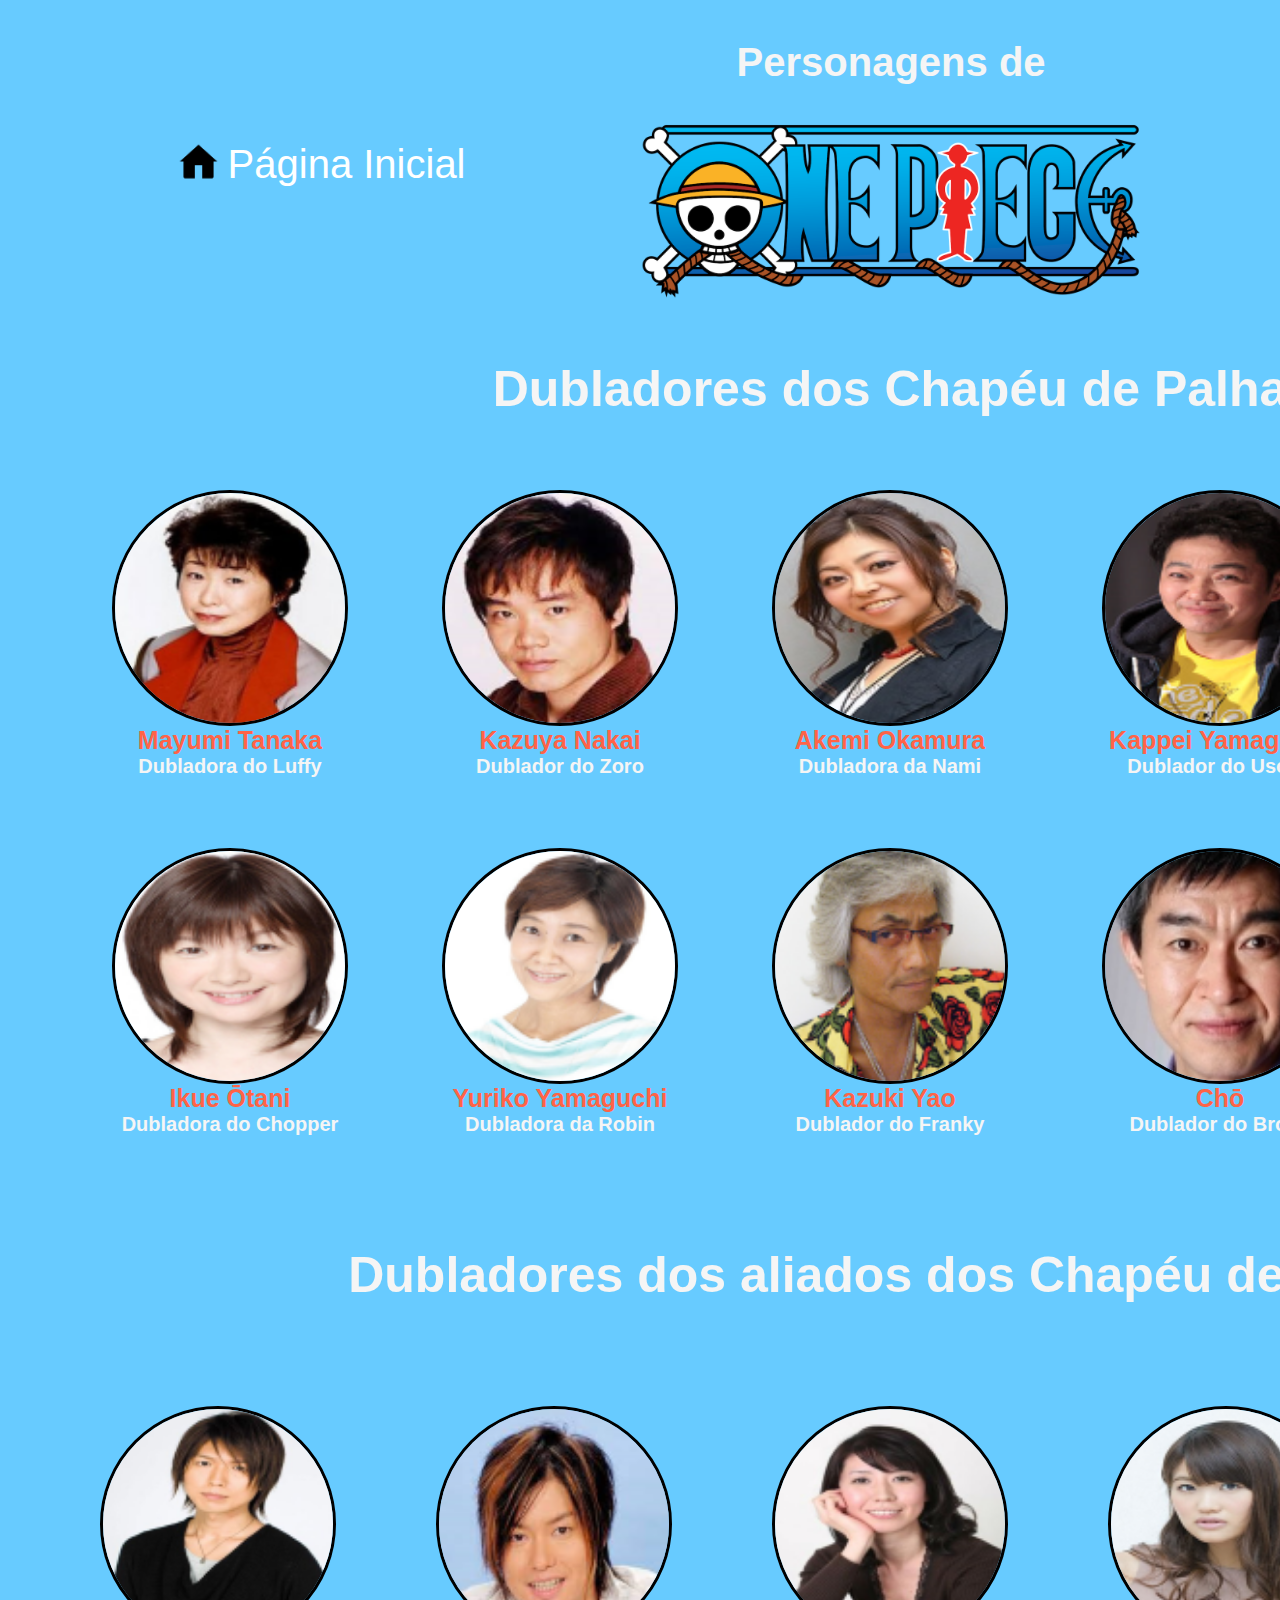
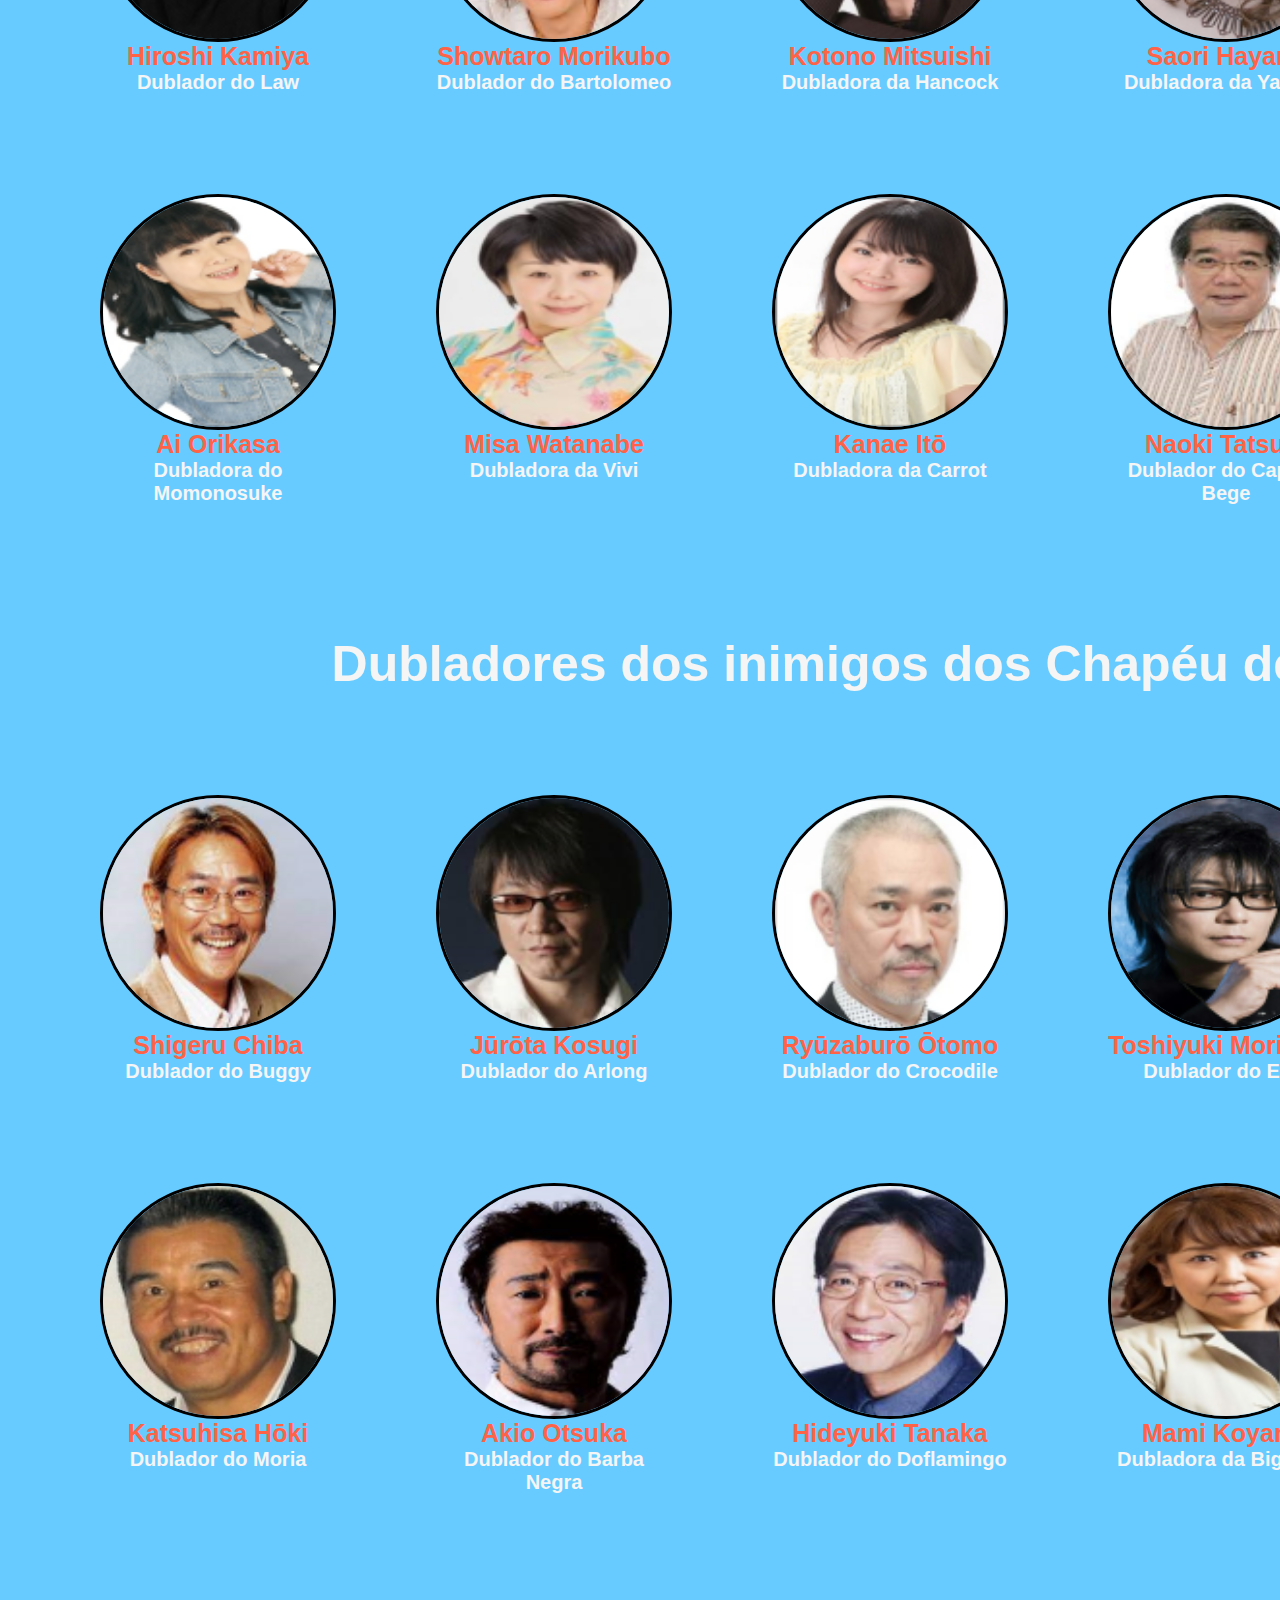
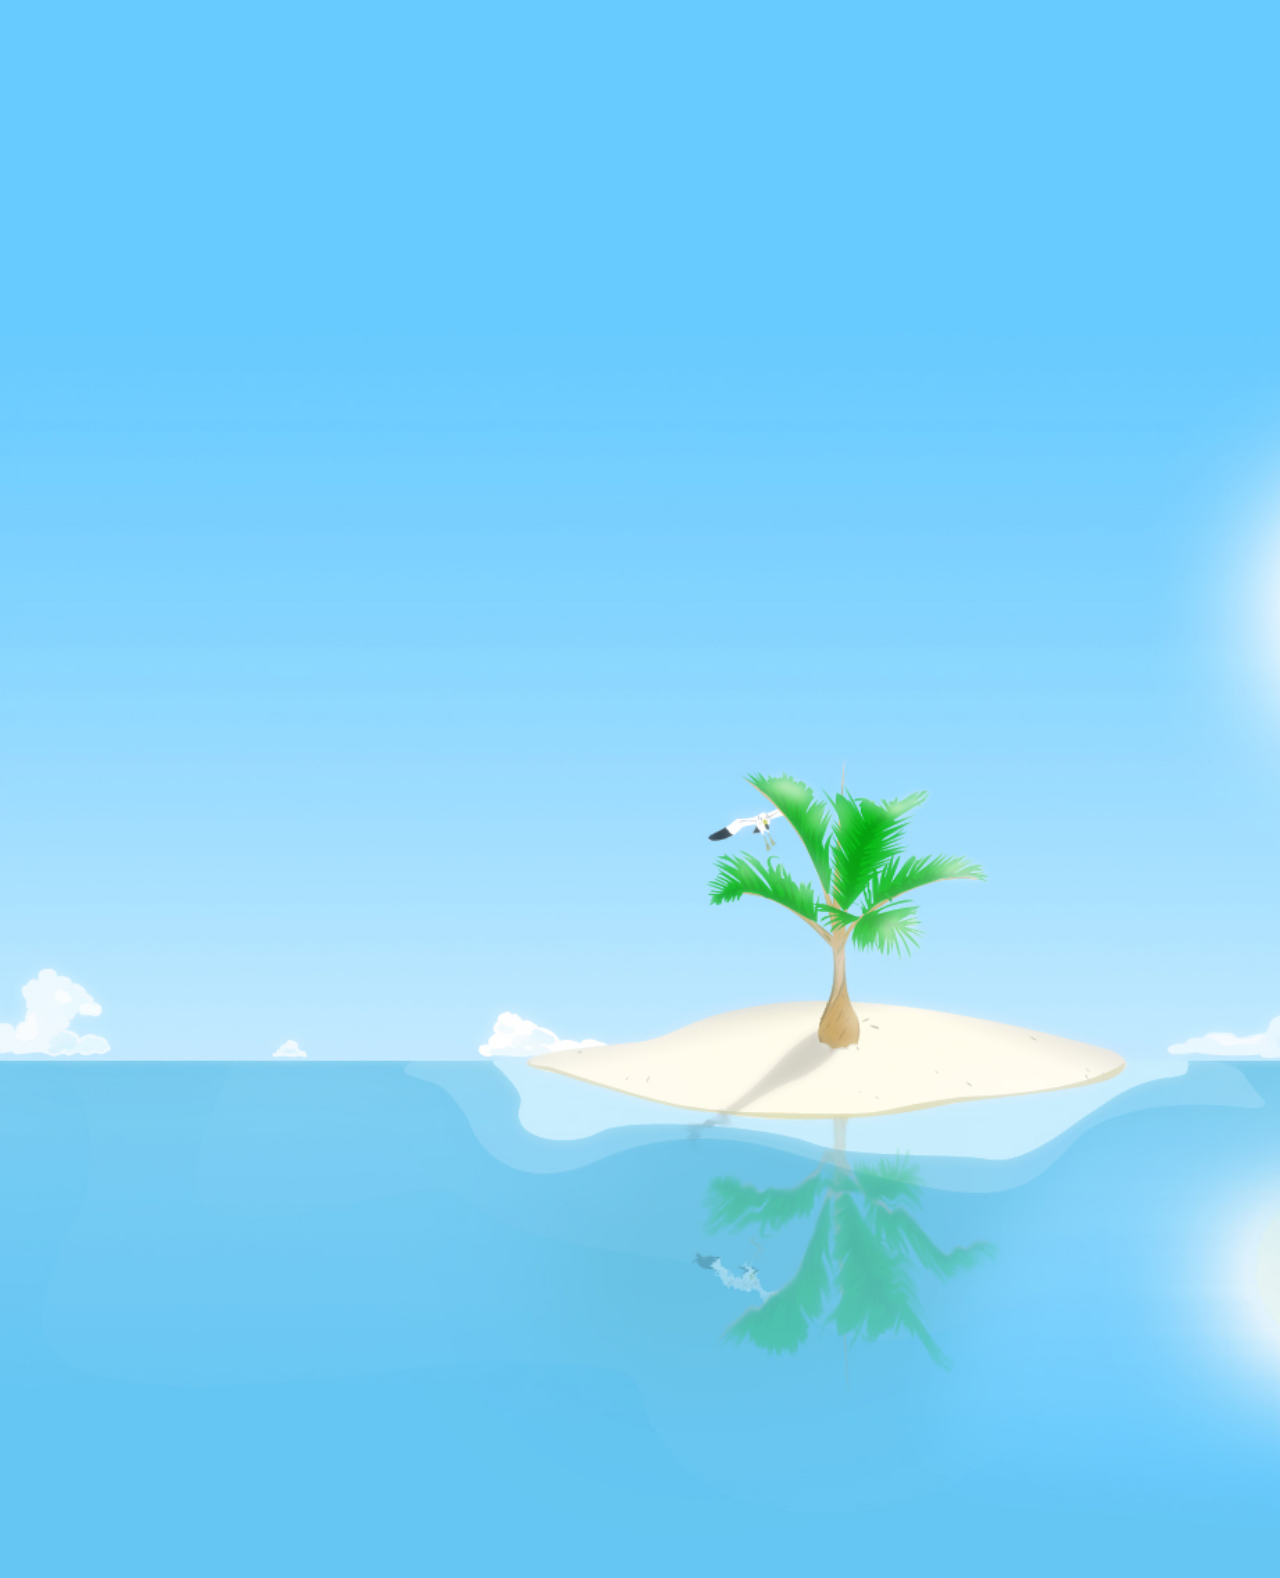
<file: atores.html>
<html>

<head>
    <title>One Piece | Personagens</title>
    <meta charset="utf-8" />
    <meta name="viewport" content="width=device-width, initial-scale=1.0">
    <link rel="stylesheet" href="css3.css" />
    <link rel="shortcut icon" href="img/mugiwarasymbol.ico" type="image/x-icon">
</head>

<body>
    <div id="container">
        <div id="cabecalho">
            <div id="paginicial">

                <a id="inicialbotao" href="index.html"><img id="inicial" src="img/homepage.png">Página Inicial</a>
            </div>
            <div id="OnePiece">
                <p id="OnePiecetxt">Personagens de</p>
                <img id="OnePieceLogo" src="img/logo.png" alt="One Piece">
            </div>
            <div id="Personagens">
                <a id="Personagensbotao" href="personagens.html"><img id="simbolomugiwara"
                        src="img/mugiwarasymbol.png">Personagens</a>
            </div>

        </div>
        <div id="boxes">
            <div id="barra">
                <h1>Dubladores dos Chapéu de Palha</h1>
            </div>
            <div id="box1">
                <a target="_blank" href="https://en.wikipedia.org/wiki/Mayumi_Tanaka"><img class="portrait"
                    src="img/Mayumi_tanaka.png" alt="Luffy"></a>
                <a target="_blank" href="https://en.wikipedia.org/wiki/Mayumi_Tanaka" class="nome">Mayumi Tanaka</a>
                <p class="descricao">Dubladora do Luffy</p>
            </div>
            <div id="box2">
                <a target="_blank" href="https://en.wikipedia.org/wiki/Kazuya_Nakai"><img class="portrait"
                        src="img/KazuyaNakai.png" alt="Zoro"></a>
                <a target="_blank" href="https://en.wikipedia.org/wiki/Kazuya_Nakai" class="nome">
                    Kazuya Nakai
                </a>
                <p class="descricao">Dublador do Zoro</p>
            </div>
            <div id="box3">
                <a target="_blank" href="https://en.wikipedia.org/wiki/Akemi_Okamura" ><img class="portrait"
                        src="img/AkemiOkamura.png" alt="Nami"></a>
                <a target="_blank" href="https://en.wikipedia.org/wiki/Akemi_Okamura" class="nome">
                    Akemi Okamura
                </a>
                <p class="descricao">Dubladora da Nami</p>
            </div>
            <div id="box4">
                <a target="_blank" href="https://en.wikipedia.org/wiki/Kappei_Yamaguchi"><img class="portrait"
                        src="img/Kappei_Yamaguchi_by_Gage_Skidmore.png" alt="Usopp"></a>
                <a target="_blank" href="https://en.wikipedia.org/wiki/Kappei_Yamaguchi" class="nome" >
                     Kappei Yamaguchi  
                </a>
                <p class="descricao">Dublador do Usopp</p>
            </div>
            <div id="box5">
                <a target="_blank" href="https://en.wikipedia.org/wiki/Hiroaki_Hirata"><img class="portrait"
                        src="img/hiroakihirata.png" alt="Sanji"></a>
                <a target="_blank" href="https://en.wikipedia.org/wiki/Hiroaki_Hirata" class="nome">
                     Hiroaki Hirata  
                </a>
                <p class="descricao">Dublador do Sanji</p>
            </div>
            <div id="box6">
                <a target="_blank" href="https://en.wikipedia.org/wiki/Ikue_Ōtani"><img class="portrait"
                        src="img/IkueOtani.png" alt="Chopper"></a>
                <a target="_blank" href="https://en.wikipedia.org/wiki/Ikue_Ōtani" class="nome">
                     Ikue Ōtani  
                </a>
                <p class="descricao">Dubladora do Chopper</p>
            </div>
            <div id="box7">
                <a target="_blank" href="https://en.wikipedia.org/wiki/Yuriko_Yamaguchi_(voice_actress)"><img class="portrait"
                        src="img/YurikoYamaguchi.png" alt="Robin"></a>
                <a target="_blank" href="https://en.wikipedia.org/wiki/Yuriko_Yamaguchi_(voice_actress)" class="nome">
                     Yuriko Yamaguchi  
                </a>
                <p class="descricao">Dubladora da Robin</p>
            </div>
            <div id="box8">
                <a target="_blank" href="https://en.wikipedia.org/wiki/Kazuki_Yao"><img class="portrait"
                        src="img/Kazuki.png" alt="Franky"></a>
                <a target="_blank" href="https://en.wikipedia.org/wiki/Kazuki_Yao" class="nome">
                     Kazuki Yao  
                </a>
                <p class="descricao">Dublador do Franky</p>
            </div>
            <div id="box9">
                <a target="_blank" href="https://en.wikipedia.org/wiki/Chō"><img class="portrait"
                        src="img/cho.jpg" alt="Brook"></a>
                <a target="_blank" href="https://en.wikipedia.org/wiki/Chō" class="nome">
                     Chō  
                </a>
                <p class="descricao">Dublador do Brook</p>
            </div>
            <div id="box10">
                <a target="_blank" href="https://en.wikipedia.org/wiki/Katsuhisa_Hōki"><img class="portrait"
                        src="img/Katsuhisa-hoki-20.8.png" alt="Jinbe"></a>
                <a target="_blank" href="https://en.wikipedia.org/wiki/Katsuhisa_Hōki" class="nome">
                     Katsuhisa Hōki  
                </a>
                <p class="descricao">Dublador do Jinbe</p>
            </div>
        </div>
        <div id="boxes2">
            <div id="barra2">
                <h1>Dubladores dos aliados dos Chapéu de Palha</h1>
            </div>
            <div id="box11">
                <a target="_blank" href="https://en.wikipedia.org/wiki/Hiroshi_Kamiya"><img
                        class="portrait" src="img/Hiroshi_Kamiya.png" alt="Law"></a>
                <a target="_blank" href="https://en.wikipedia.org/wiki/Hiroshi_Kamiya" class="nome">
                     Hiroshi Kamiya  
                </a>
                <p class="descricao">Dublador do Law</p>
            </div>
            <div id="box12">
                <a target="_blank" href="https://en.wikipedia.org/wiki/Showtaro_Morikubo"><img class="portrait"
                        src="img/ShowtaroMorikubo.png" alt="Bartolomeo"></a>
                <a target="_blank" href="https://en.wikipedia.org/wiki/Showtaro_Morikubo" class="nome">
                     Showtaro Morikubo  
                </a>
                <p class="descricao">Dublador do Bartolomeo</p>
            </div>
            <div id="box13">
                <a target="_blank" href="https://en.wikipedia.org/wiki/Kotono_Mitsuishi"><img class="portrait"
                        src="img/KotonoMitsuishi.png" alt="BoaHancock"></a>
                <a target="_blank" href="https://en.wikipedia.org/wiki/Kotono_Mitsuishi" class="nome">
                     Kotono Mitsuishi  
                </a>
                <p class="descricao">Dubladora da Hancock</p>
            </div>
            <div id="box14">
                <a target="_blank" href="https://en.wikipedia.org/wiki/Saori_Hayami"><img class="portrait"
                        src="img/SaoriHayami.png" alt="Yamato"></a>
                <a target="_blank" href="https://en.wikipedia.org/wiki/Saori_Hayami" class="nome">
                     Saori Hayami  
                </a>
                <p class="descricao">Dubladora da Yamato</p>
            </div>
            <div id="box15">
                <a target="_blank" href="https://en.wikipedia.org/wiki/Toshio_Furukawa"><img class="portrait"
                        src="img/ToshioFurukawa.png" alt="Ace"></a>
                <a target="_blank" href="https://en.wikipedia.org/wiki/Toshio_Furukawa" class="nome">
                     Toshio Furukawa  
                </a>
                <p class="descricao">Dublador do Ace</p>
            </div>
            <div id="box16">
                <a target="_blank" href="https://en.wikipedia.org/wiki/Ai_Orikasa"><img class="portrait"
                        src="img/AiOrikasa.png" alt="Ace"></a>
                <a target="_blank" href="https://en.wikipedia.org/wiki/Ai_Orikasa" class="nome">
                     Ai Orikasa  
                </a>
                <p class="descricao">Dubladora do Momonosuke</p>
            </div>
            <div id="box17">
                <a target="_blank" href="https://pt.wikipedia.org/wiki/Misa_Watanabe"><img class="portrait"
                        src="img/MisaWatanbe.png" alt="Vivi"></a>
                <a target="_blank" href="https://pt.wikipedia.org/wiki/Misa_Watanabe" class="nome">
                     Misa Watanabe  
                </a>
                <p class="descricao">Dubladora da Vivi</p>
            </div>
            <div id="box18">
                <a target="_blank" href="https://en.wikipedia.org/wiki/Kanae_Itō"><img class="portrait"
                        src="img/KanaeIto.png" alt="Carrot"></a>
                <a target="_blank" href="https://en.wikipedia.org/wiki/Kanae_Itō" class="nome">
                     Kanae Itō  
                </a>
                <p class="descricao">Dubladora da Carrot</p>
            </div>
            <div id="box19">
                <a target="_blank" href="https://en.wikipedia.org/wiki/Naoki_Tatsuta"><img class="portrait"
                        src="img/NaokiTatsuta.png" alt="CaponeBege"></a>
                <a target="_blank" href="https://en.wikipedia.org/wiki/Naoki_Tatsuta" class="nome">
                     Naoki Tatsuta  
                </a>
                <p class="descricao">Dublador do Capone Bege</p>
            </div>
            <div id="box20">
                <a target="_blank" href="https://en.wikipedia.org/wiki/Megumi_Han"><img class="portrait"
                        src="img/MegumiHan.png" alt="Tama"></a>
                <a target="_blank" href="https://en.wikipedia.org/wiki/Megumi_Han" class="nome">
                     Megumi Han  
                </a>
                <p class="descricao">Dubladora da Tama</p>
            </div>
        </div>
        <div id="boxes3">
            <div id="barra3">
                <h1>Dubladores dos inimigos dos Chapéu de Palha</h1>
            </div>
            <div id="box21">
                <a target="_blank" href="https://en.wikipedia.org/wiki/Shigeru_Chiba"><img class="portrait"
                        src="img/ShigeruChiba.png" alt="Buggy"></a>
                <a target="_blank" href="https://en.wikipedia.org/wiki/Shigeru_Chiba" class="nome">
                     Shigeru Chiba  
                </a>
                <p class="descricao">Dublador do Buggy</p>
            </div>
            <div id="box22">
                <a target="_blank" href="https://en.wikipedia.org/wiki/Jūrōta_Kosugi"><img class="portrait"
                        src="img/JurotaKosugi.png" alt="Arlong"></a>
                <a target="_blank" href="https://en.wikipedia.org/wiki/Jūrōta_Kosugi" class="nome">
                     Jūrōta Kosugi  
                </a>
                <p class="descricao">Dublador do Arlong</p>
            </div>
            <div id="box23">
                <a target="_blank" href="https://en.wikipedia.org/wiki/Ryūzaburō_Ōtomo"><img class="portrait"
                        src="img/RyuTomo.png" alt="Crocodile"></a>
                <a target="_blank" href="https://en.wikipedia.org/wiki/Ryūzaburō_Ōtomo" class="nome">
                     Ryūzaburō Ōtomo  
                </a>
                <p class="descricao">Dublador do Crocodile</p>
            </div>
            <div id="box24">
                <a target="_blank" href="https://en.wikipedia.org/wiki/Toshiyuki_Morikawa"><img class="portrait"
                        src="img/Toshiyuki.png" alt="Enel"></a>
                <a target="_blank" href="https://en.wikipedia.org/wiki/Toshiyuki_Morikawa" class="nome">
                     Toshiyuki Morikawa  
                </a>
                <p class="descricao">Dublador do Enel</p>
            </div>
            <div id="box25">
                <a target="_blank" href="https://en.wikipedia.org/wiki/Tomokazu_Seki"><img class="portrait"
                        src="img/TomokazuSeki.png" alt="RobLucci"></a>
                <a target="_blank" href="https://en.wikipedia.org/wiki/Tomokazu_Seki" class="nome">
                     Tomokazu Seki  
                </a>
                <p class="descricao">Dublador do Lucci</p> 
            </div>
            <div id="box26">
                <a target="_blank" href="https://en.wikipedia.org/wiki/Katsuhisa_Hōki"><img class="portrait"
                        src="img/Katsuhisa-hoki-20.8.png" alt="Moria"></a>
                <a target="_blank" href="https://en.wikipedia.org/wiki/Katsuhisa_Hōki" class="nome">
                     Katsuhisa Hōki  
                </a>
                <p class="descricao">Dublador do Moria</p>
            </div>
            <div id="box27">
                <a target="_blank" href="https://pt.wikipedia.org/wiki/Akio_Otsuka"><img class="portrait"
                        src="img/AkioOtsuka.png" alt="BarbaNegra"></a>
                <a target="_blank" href="https://pt.wikipedia.org/wiki/Akio_Otsuka" class="nome">
                     Akio Otsuka  
                </a>
                <p class="descricao">Dublador do Barba Negra</p>
            </div>
            <div id="box28">
                <a target="_blank" href="https://en.wikipedia.org/wiki/Hideyuki_Tanaka"><img class="portrait"
                        src="img/HideyukiTanaka.png" alt="Doflamingo"></a>
                <a target="_blank" href="https://en.wikipedia.org/wiki/Hideyuki_Tanaka" class="nome">
                     Hideyuki Tanaka  
                </a>
                <p class="descricao">Dublador do Doflamingo</p>
            </div>
            <div id="box29">
                <a target="_blank" href="https://en.wikipedia.org/wiki/Mami_Koyama"><img class="portrait"
                        src="img/MamiKoyama.png" alt="BigMom"></a>
                <a target="_blank" href="https://en.wikipedia.org/wiki/Mami_Koyama" class="nome">
                     Mami Koyama  
                </a>
                <p class="descricao">Dubladora da Big Mom</p>
            </div>
            <div id="box30">
                <a target="_blank" href="https://en.wikipedia.org/wiki/Tesshō_Genda"><img class="portrait"
                        src="img/TesshoGenda.png" alt="Kaidou"></a>
                <a target="_blank" href="https://en.wikipedia.org/wiki/Tesshō_Genda" class="nome">
                     Tesshō Genda   
                </a>
                <p class="descricao">Dublador do Kaidou</p>
            </div>
        </div>
        <div id="fundo">
            <img id="imgfundo" src="img/onepiecewallpaper3.jpg" alt="fundo">
        </div>
    </div>
</body>

</html>
</file>
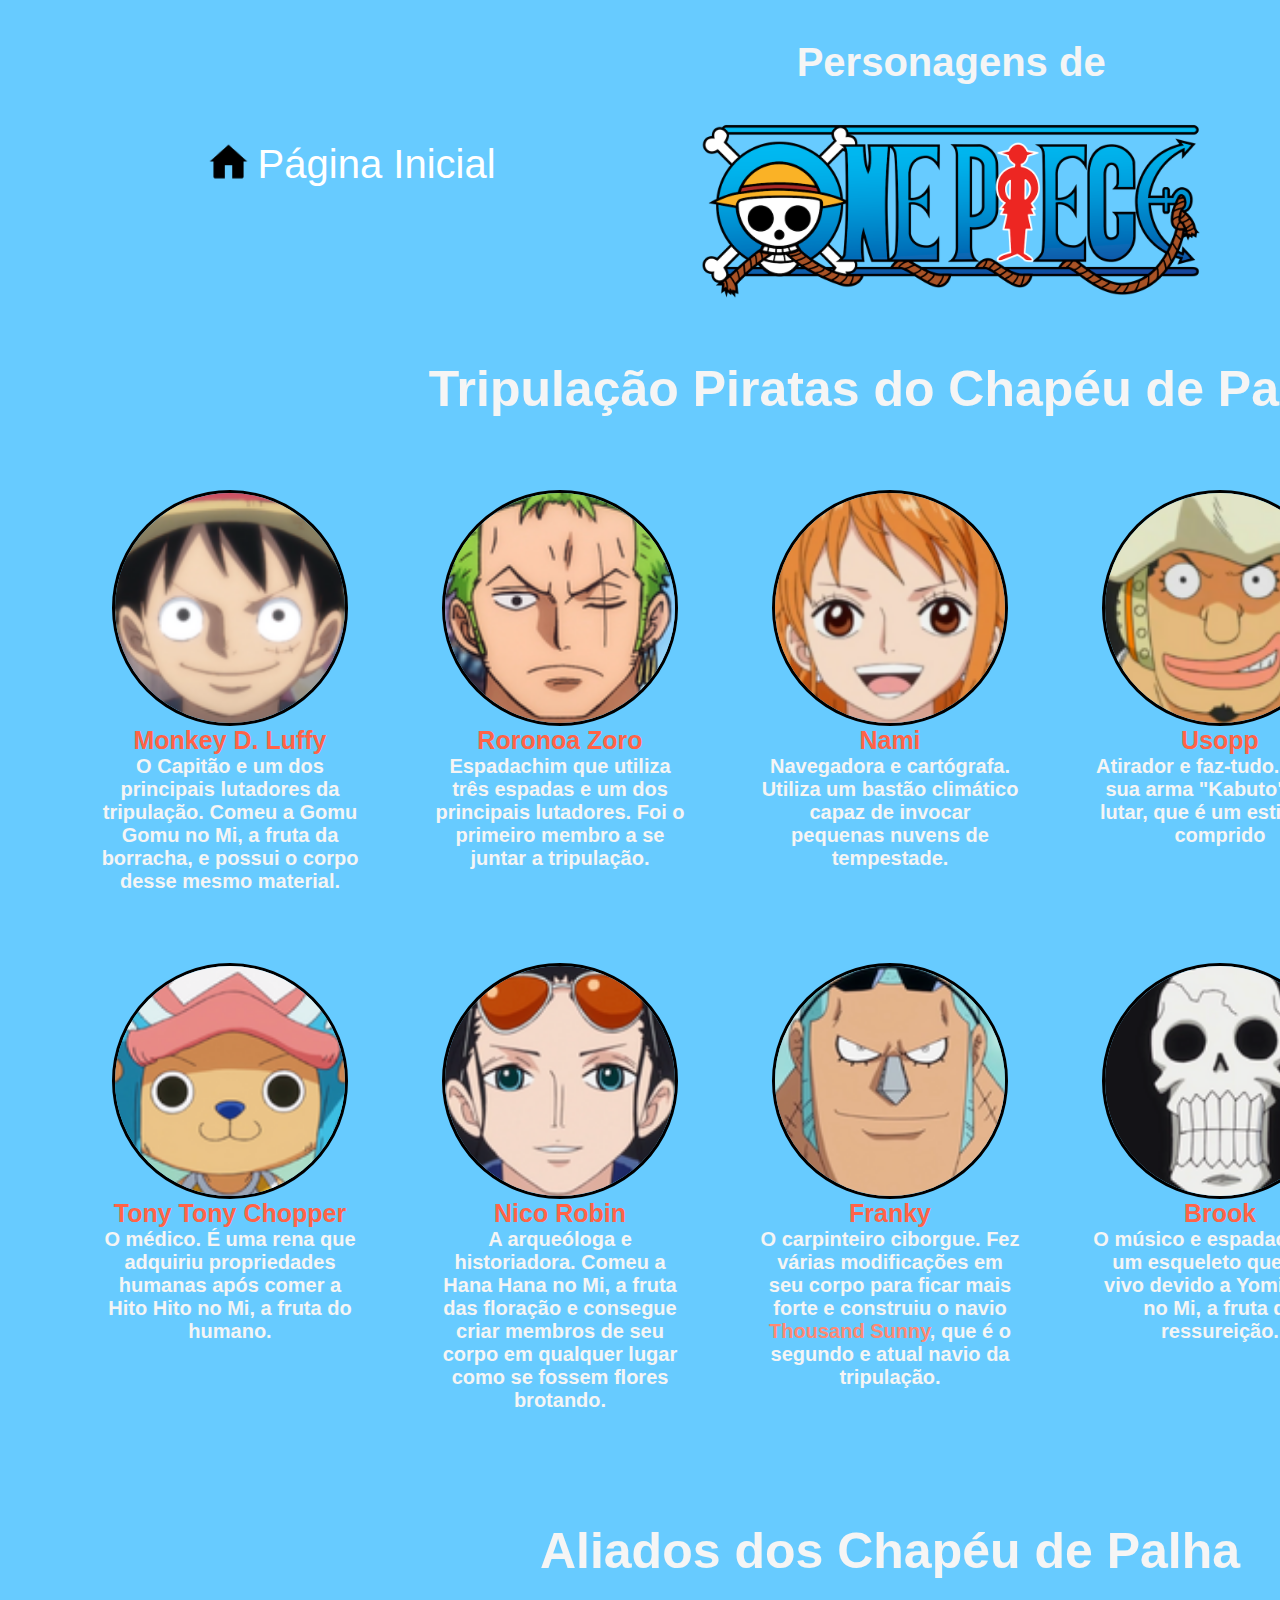
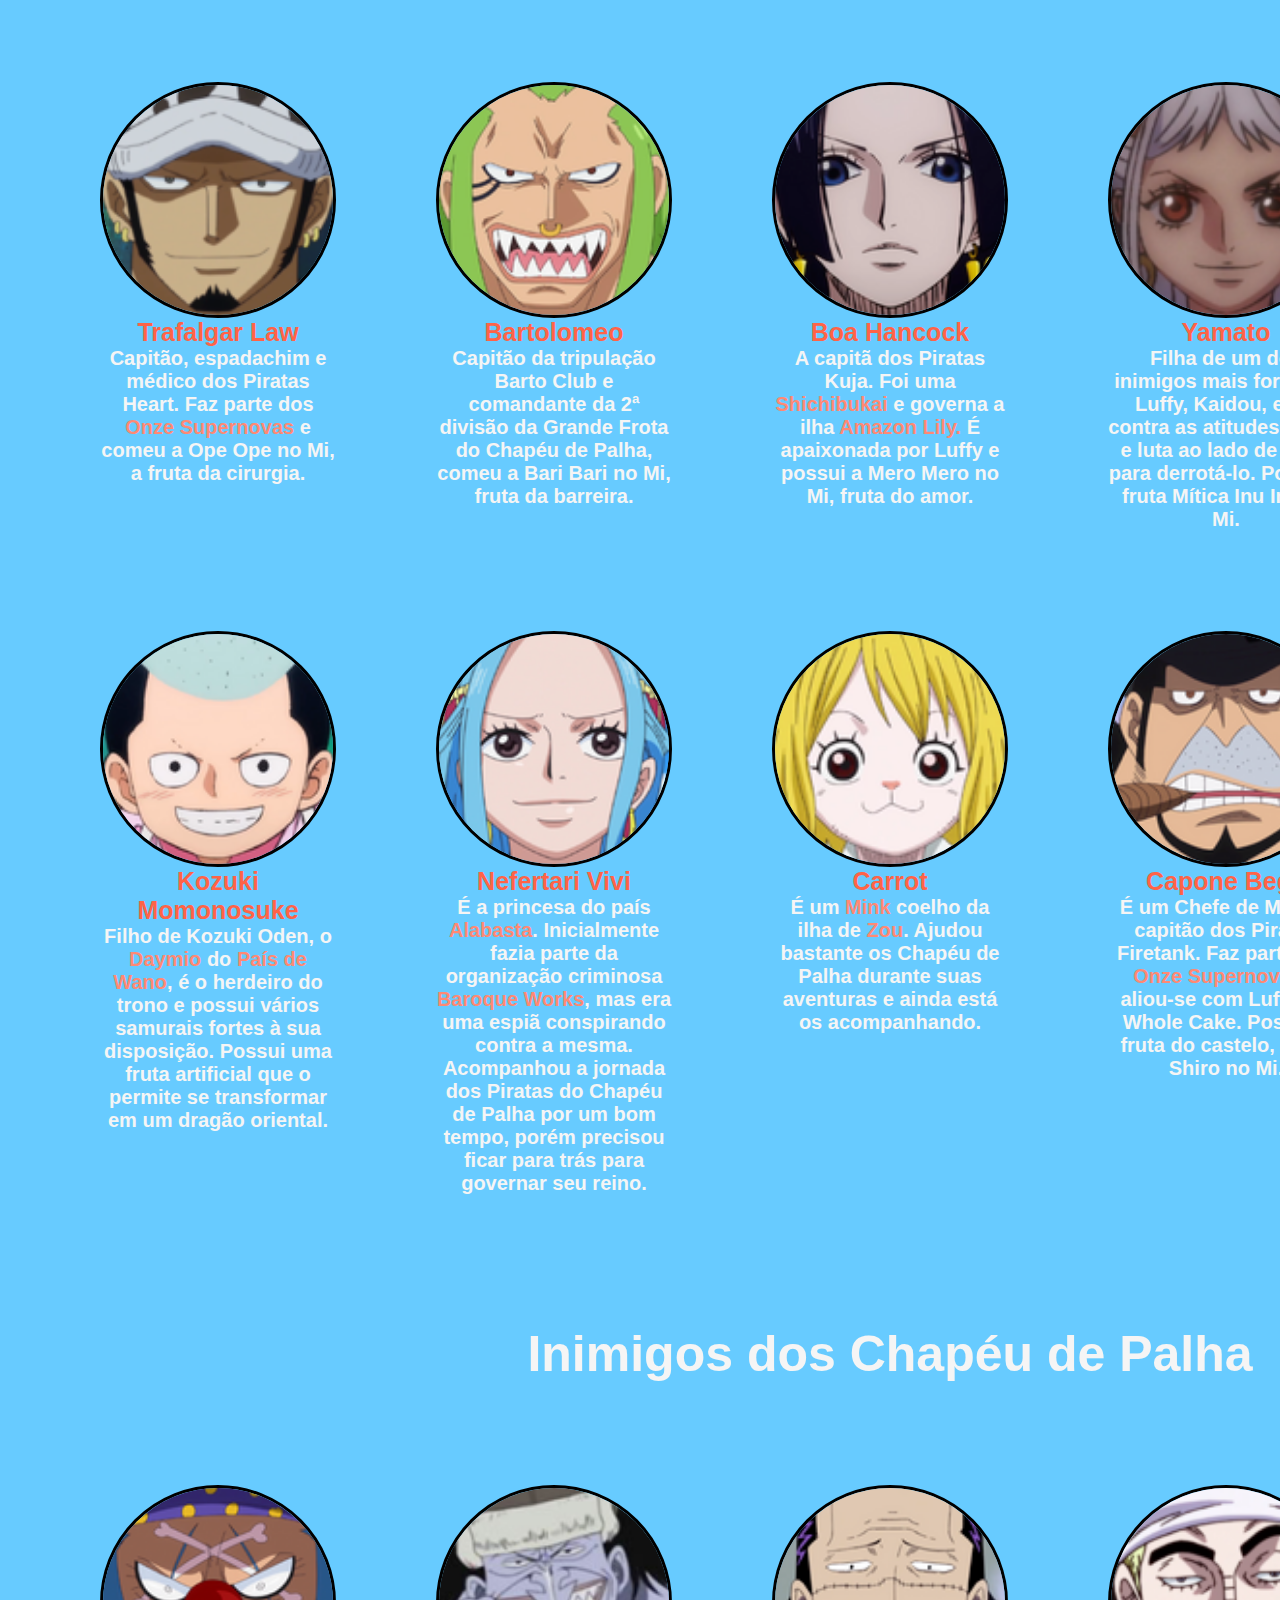
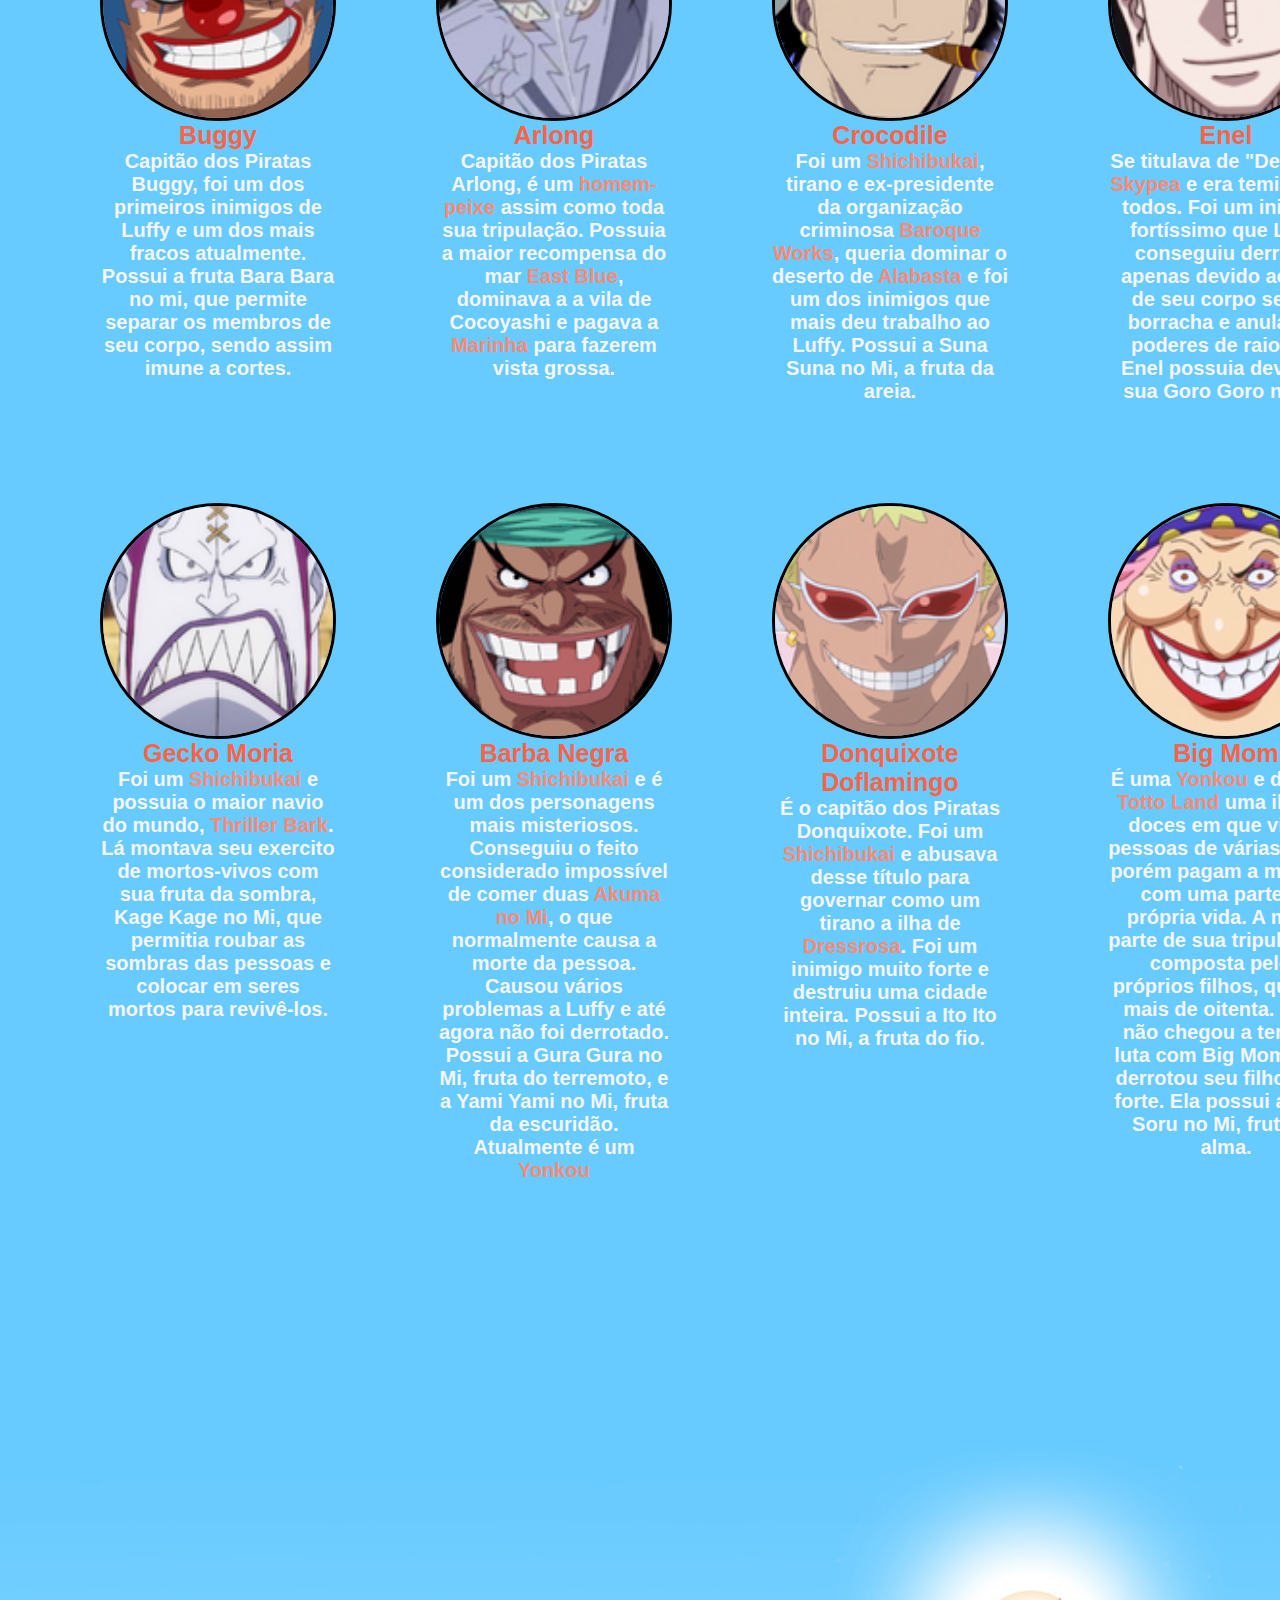
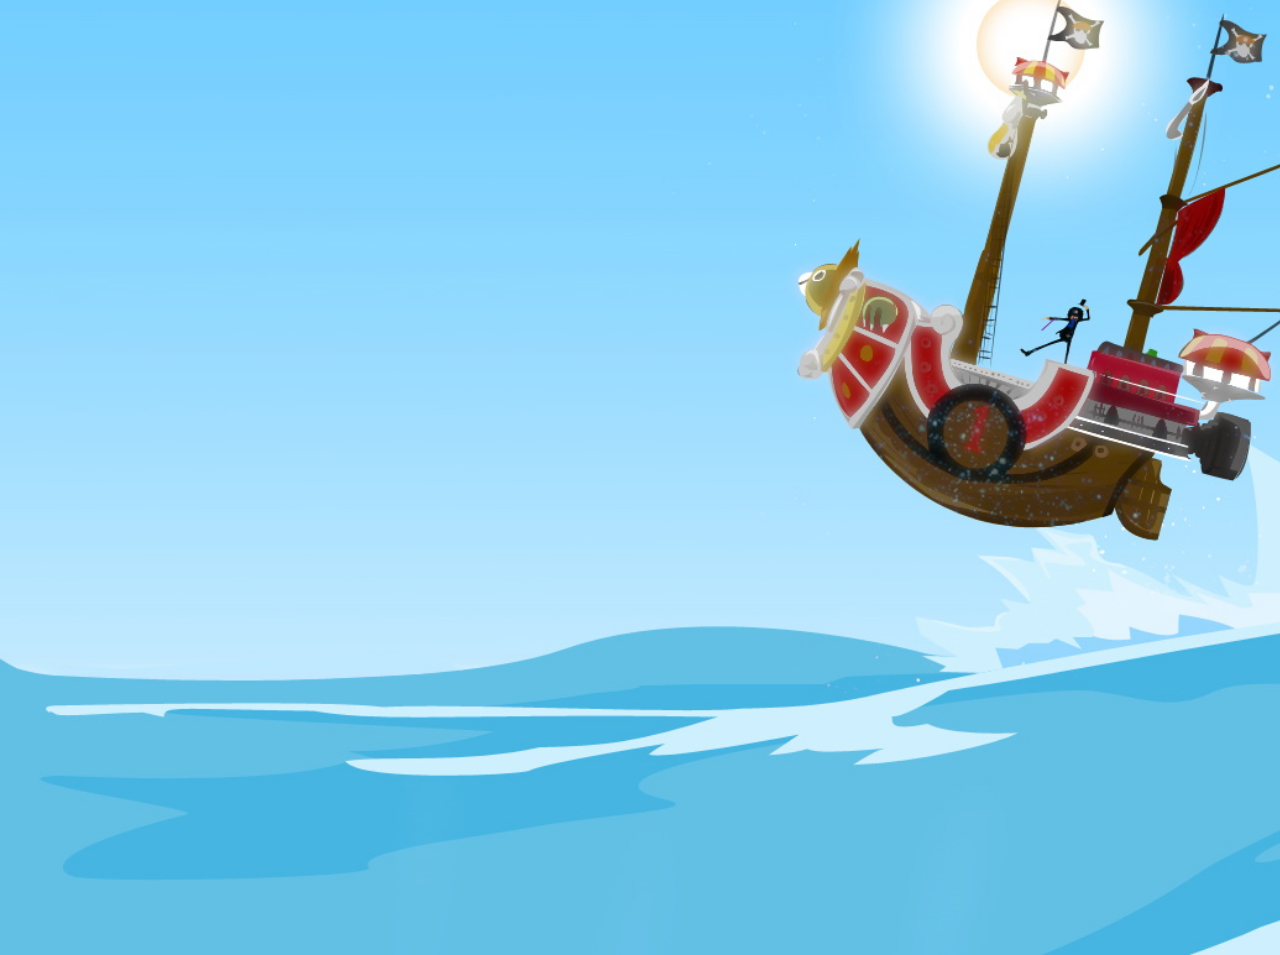
<file: personagens.html>
<html>

<head>
    <title>One Piece | Personagens</title>
    <meta charset="utf-8" />
    <meta name="viewport" content="width=device-width, initial-scale=1.0">
    <link rel="stylesheet" href="css2.css" />
    <link rel="shortcut icon" href="img/mugiwarasymbol.ico" type="image/x-icon">
</head>

<body>
    <div id="container">
        <div id="cabecalho">
            <div id="paginicial">

                <a id="inicialbotao" href="index.html"><img id="inicial" src="img/homepage.png">Página Inicial</a>
            </div>
            <div id="OnePiece">
                <p id="OnePiecetxt">Personagens de</p>
                <img id="OnePieceLogo" src="img/logo.png" alt="One Piece">
            </div>
            <div id="Atores">
                <a id="atoresbotao" href="atores.html"><img id="mask"
                        src="img/actor-icon-png-6-Transparent-Images.png">Atores</a>
            </div>

        </div>
        <div id="boxes">
            <div id="barra">
                <h1>Tripulação Piratas do Chapéu de Palha</h1>
            </div>
            <div class="centralizar" id="box1">
                <a target="_blank" href="https://onepiece.fandom.com/pt/wiki/Monkey_D._Luffy"><img class="portrait"
                        src="img/Monkey_D._Luffy_Portrait.png" alt="Luffy"></a>
                <a target="_blank" href="https://onepiece.fandom.com/pt/wiki/Monkey_D._Luffy" class="nome">
                      Monkey D. Luffy  
                </a>
                <p class="descricao">O Capitão e um dos principais lutadores da tripulação. Comeu a Gomu Gomu no Mi, a
                    fruta da borracha, e possui o corpo desse mesmo material.</p>
            </div>
            <div  class="centralizar" id="box2">
                <a target="_blank" href="https://onepiece.fandom.com/pt/wiki/Roronoa_Zoro"><img class="portrait"
                        src="img/Roronoa_Zoro_Portrait.png" alt="Zoro"></a>
                <a target="_blank" href="https://onepiece.fandom.com/pt/wiki/Roronoa_Zoro" class="nome">
                      Roronoa Zoro  
                </a>
                <p class="descricao">Espadachim que utiliza três espadas e um dos principais lutadores. Foi o primeiro
                    membro a se juntar a tripulação.</p>
            </div>
            <div  class="centralizar" id="box3">
                <a target="_blank" href="https://onepiece.fandom.com/pt/wiki/Nami"><img class="portrait"
                        src="img/Nami_Portrait.png" alt="Nami"></a>
                <a target="_blank" href="https://onepiece.fandom.com/pt/wiki/Nami" class="nome">
                      Nami  
                </a>
                <p class="descricao">Navegadora e cartógrafa. Utiliza um bastão climático capaz de invocar pequenas
                    nuvens de tempestade.</p>
            </div>
            <div  class="centralizar" id="box4">
                <a target="_blank" href="https://onepiece.fandom.com/pt/wiki/Usopp"><img class="portrait"
                        src="img/Usopp_Portrait.png" alt="Usopp"></a>
                <a target="_blank" href="https://onepiece.fandom.com/pt/wiki/Usopp" class="nome">
                      Usopp  
                </a>
                <p class="descricao">Atirador e faz-tudo. Utiliza sua arma "Kabuto" para lutar, que é um estilingue
                    comprido</p>
            </div>
            <div  class="centralizar" id="box5">
                <a target="_blank" href="https://onepiece.fandom.com/pt/wiki/Vinsmoke_Sanji"><img class="portrait"
                        src="img/Sanji_Portrait.png" alt="Sanji"></a>
                <a target="_blank" href="https://onepiece.fandom.com/pt/wiki/Vinsmoke_Sanji" class="nome">
                      Vinsmoke Sanji  
                </a>
                <p class="descricao">O cozinheiro e um dos principais lutadores. Luta com seu estilo "Perna Negra".</p>
            </div>
            <div  class="centralizar" id="box6">
                <a target="_blank" href="https://onepiece.fandom.com/pt/wiki/Tony_Tony_Chopper"><img class="portrait"
                        src="img/Tony_Tony_Chopper_Portrait.png" alt="Chopper"></a>
                <a target="_blank" href="https://onepiece.fandom.com/pt/wiki/Tony_Tony_Chopper" class="nome">
                      Tony Tony Chopper  
                </a>
                <p class="descricao">O médico. É uma rena que adquiriu propriedades humanas após comer a Hito Hito no
                    Mi, a fruta do humano.</p>
            </div>
            <div  class="centralizar" id="box7">
                <a target="_blank" href="https://onepiece.fandom.com/pt/wiki/Nico_Robin"><img class="portrait"
                        src="img/Nico_Robin_Post_Timeskip_Portrait.png" alt="Robin"></a>
                <a target="_blank" href="https://onepiece.fandom.com/pt/wiki/Nico_Robin" class="nome">
                      Nico Robin  
                </a>
                <p class="descricao">A arqueóloga e historiadora. Comeu a Hana Hana no Mi, a fruta das floração e
                    consegue criar membros de seu corpo em qualquer lugar como se fossem flores brotando.</p>
            </div>
            <div  class="centralizar" id="box8">
                <a target="_blank" href="https://onepiece.fandom.com/pt/wiki/Franky"><img class="portrait"
                        src="img/Franky_Portrait.png" alt="Franky"></a>
                <a target="_blank" href="https://onepiece.fandom.com/pt/wiki/Franky" class="nome">
                      Franky  
                </a>
                <p class="descricao">O carpinteiro ciborgue. Fez várias modificações em seu corpo
                    para ficar mais forte e construiu o navio <a
                        href="https://onepiece.fandom.com/pt/wiki/Thousand_Sunny">Thousand Sunny</a>, que é o segundo e
                    atual navio da tripulação.</p>
            </div>
            <div  class="centralizar" id="box9">
                <a target="_blank" href="https://onepiece.fandom.com/pt/wiki/Brook"><img class="portrait"
                        src="img/Brook_Portrait.png" alt="Brook"></a>
                <a target="_blank" href="https://onepiece.fandom.com/pt/wiki/Brook" class="nome">
                      Brook  
                </a>
                <p class="descricao">O músico e espadachim. É um esqueleto que está vivo devido a Yomi Yomi no Mi, a
                    fruta da ressureição.</p>
            </div>
            <div  class="centralizar" id="box10">
                <a target="_blank" href="https://onepiece.fandom.com/pt/wiki/Jinbe"><img class="portrait"
                        src="img/Jinbe_Portrait.png" alt="Jinbe"></a>
                <a target="_blank" href="https://onepiece.fandom.com/pt/wiki/Jinbe" class="nome">
                      Jinbe  
                </a>
                <p class="descricao">O Timoneiro e <a
                        href="https://onepiece.fandom.com/pt/wiki/Homens-Peixe">homem-peixe</a>. Foi um <a
                        href="https://onepiece.fandom.com/pt/wiki/Shichibukai">Shichibukai</a> e um dos principais
                    lutadores, possui grande vantagem na
                    água.</p>
            </div>
        </div>
        <div id="boxes2">
            <div id="barra2">
                <h1>Aliados dos Chapéu de Palha</h1>
            </div>
            <div id="box11">
                <a target="_blank" href="https://onepiece.fandom.com/pt/wiki/Trafalgar_D._Water_Law"><img
                        class="portrait" src="img/Trafalgar_D._Water_Law_Portrait.png" alt="Law"></a>
                <a target="_blank" href="https://onepiece.fandom.com/pt/wiki/Trafalgar_D._Water_Law" class="nome">
                      Trafalgar Law  
                </a>
                <p class="descricao">Capitão, espadachim e médico dos Piratas Heart. Faz parte dos <a
                        href="https://onepiece.fandom.com/pt/wiki/Supernovas">Onze Supernovas</a> e comeu a Ope Ope no
                    Mi, a fruta da
                    cirurgia.</p>
            </div>
            <div  class="centralizar" id="box12">
                <a target="_blank" href="https://onepiece.fandom.com/pt/wiki/Bartolomeo"><img class="portrait"
                        src="img/Bartolomeo_Portrait1.png" alt="Bartolomeo"></a>
                <a target="_blank" href="https://onepiece.fandom.com/pt/wiki/Bartolomeo" class="nome">
                      Bartolomeo  
                </a>
                <p class="descricao">Capitão da tripulação Barto Club e comandante da 2ª divisão da Grande Frota do
                    Chapéu de Palha, comeu a Bari Bari no Mi, fruta da barreira.</p>
            </div>
            <div  class="centralizar" id="box13">
                <a target="_blank" href="https://onepiece.fandom.com/pt/wiki/Boa_Hancock"><img class="portrait"
                        src="img/Boa_Hancock_Portrait.png" alt="BoaHancock"></a>
                <a target="_blank" href="https://onepiece.fandom.com/pt/wiki/Boa_Hancock" class="nome">
                      Boa Hancock  
                </a>
                <p class="descricao">A capitã dos Piratas Kuja. Foi uma <a
                        href="https://onepiece.fandom.com/pt/wiki/Shichibukai">Shichibukai</a> e governa a ilha <a
                        href="https://onepiece.fandom.com/pt/wiki/Amazon_Lily">Amazon Lily.</a>
                    É apaixonada por Luffy e possui a Mero Mero no Mi, fruta do amor.</p>
            </div>
            <div  class="centralizar" id="box14">
                <a target="_blank" href="https://onepiece.fandom.com/pt/wiki/Yamato"><img class="portrait"
                        src="img/Yamato_Portrait.png" alt="Yamato"></a>
                <a target="_blank" href="https://onepiece.fandom.com/pt/wiki/Yamato" class="nome">
                      Yamato  
                </a>
                <p class="descricao">Filha de um dos inimigos mais fortes de Luffy, Kaidou, ela é contra as atitudes do pai e
                    luta ao lado de Luffy para derrotá-lo. Possui a fruta Mítica Inu Inu no Mi.</p>
            </div>
            <div  class="centralizar" id="box15">
                <a target="_blank" href="https://onepiece.fandom.com/pt/wiki/Portgas_D._Ace"><img class="portrait"
                        src="img/Portgas_D._Ace_Portrait.png" alt="Ace"></a>
                <a target="_blank" href="https://onepiece.fandom.com/pt/wiki/Portgas_D._Ace" class="nome">
                      Portgas D. Ace  
                </a>
                <p class="descricao">Comandante da 2ª Divisão dos Piratas do Barba Branca, é o irmão adotivo mais velho
                    de Luffy e possui a Mera Mera no Mi, fruta do fogo.</p>
            </div>
            <div  class="centralizar" id="box16">
                <a target="_blank" href="https://onepiece.fandom.com/pt/wiki/Kozuki_Momonosuke"><img class="portrait"
                        src="img/Kozuki_Momonosuke_Portrait.png" alt="Ace"></a>
                <a target="_blank" href="https://onepiece.fandom.com/pt/wiki/Kozuki_Momonosuke" class="nome">
                      Kozuki Momonosuke  
                </a>
                <p class="descricao">Filho de Kozuki Oden, o <a href="https://pt.wikipedia.org/wiki/Daimiô">Daymio</a>
                    do <a href="https://onepiece.fandom.com/pt/wiki/País_de_Wano">País de Wano</a>, é o herdeiro do
                    trono e possui vários samurais fortes à sua disposição. Possui uma fruta
                    artificial que o permite se transformar em um dragão oriental.</p>
            </div>
            <div  class="centralizar" id="box17">
                <a target="_blank" href="https://onepiece.fandom.com/pt/wiki/Nefertari_Vivi"><img class="portrait"
                        src="img/Nefertari_Vivi_Portrait.png" alt="Vivi"></a>
                <a target="_blank" href="https://onepiece.fandom.com/pt/wiki/Nefertari_Vivi" class="nome">
                      Nefertari Vivi  
                </a>
                <p class="descricao">É a princesa do país <a
                        href="https://onepiece.fandom.com/pt/wiki/Alabasta">Alabasta</a>. Inicialmente fazia parte da
                    organização criminosa <a href="https://onepiece.fandom.com/pt/wiki/Baroque_Works">Baroque Works</a>,
                    mas era uma espiã
                    conspirando contra a mesma. Acompanhou a jornada dos Piratas do Chapéu de Palha por um bom tempo,
                    porém precisou ficar para trás
                    para governar seu reino.</p>
            </div>
            <div  class="centralizar" id="box18">
                <a target="_blank" href="https://onepiece.fandom.com/pt/wiki/Carrot"><img class="portrait"
                        src="img/Carrot_Portrait.png" alt="Carrot"></a>
                <a target="_blank" href="https://onepiece.fandom.com/pt/wiki/Carrot" class="nome">
                      Carrot  
                </a>
                <p class="descricao">É um <a href="https://onepiece.fandom.com/pt/wiki/Tribo_Mink">Mink</a> coelho da
                    ilha de <a href="https://onepiece.fandom.com/pt/wiki/Zou">Zou</a>.
                    Ajudou bastante os Chapéu de Palha durante suas aventuras e
                    ainda está os acompanhando.</p>
            </div>
            <div  class="centralizar" id="box19">
                <a target="_blank" href="https://onepiece.fandom.com/pt/wiki/Capone_Bege"><img class="portrait"
                        src="img/Capone_Bege_Portrait.png" alt="CaponeBege"></a>
                <a target="_blank" href="https://onepiece.fandom.com/pt/wiki/Capone_Bege" class="nome">
                      Capone Bege  
                </a>
                <p class="descricao">É um Chefe de Máfia e capitão dos Piratas Firetank. Faz parte dos <a
                        href="https://onepiece.fandom.com/pt/wiki/Supernovas">Onze Supernovas</a> e aliou-se com Luffy
                    em Whole Cake. Possui a fruta do castelo,
                    Shiro Shiro no Mi.
                </p>
            </div>
            <div  class="centralizar" id="box20">
                <a target="_blank" href="https://onepiece.fandom.com/pt/wiki/Tama"><img class="portrait"
                        src="img/Tama_Portrait.png" alt="Tama"></a>
                <a target="_blank" href="https://onepiece.fandom.com/pt/wiki/Tama" class="nome">
                      Tama  
                </a>
                <p class="descricao">É uma criança tecelã do <a
                        href="https://onepiece.fandom.com/pt/wiki/País_de_Wano">País de Wano</a>. Aliou-se aos Chapéu de
                    Palha após Luffy
                    ajudá-la em Wano. Possui a Kibi Kibi no Mi, uma fruta que
                    a permite controlar animais.
                </p>
            </div>
        </div>
        <div id="boxes3">
            <div id="barra3">
                <h1>Inimigos dos Chapéu de Palha</h1>
            </div>
            <div id="box21">
                <a target="_blank" href="https://onepiece.fandom.com/pt/wiki/Buggy"><img class="portrait"
                        src="img/Buggy_Portrait.png" alt="Buggy"></a>
                <a target="_blank" href="https://onepiece.fandom.com/pt/wiki/Buggy" class="nome">
                      Buggy  
                </a>
                <p class="descricao">Capitão dos Piratas Buggy, foi um dos primeiros inimigos de Luffy e um dos mais
                    fracos atualmente. Possui a fruta Bara Bara no mi, que permite
                    separar os membros de seu corpo, sendo assim imune a cortes. </p>
            </div>
            <div id="box22">
                <a target="_blank" href="https://onepiece.fandom.com/pt/wiki/Arlong"><img class="portrait"
                        src="img/Arlongportrait.png" alt="Arlong"></a>
                <a target="_blank" href="https://onepiece.fandom.com/pt/wiki/Arlong" class="nome">
                      Arlong  
                </a>
                <p class="descricao">Capitão dos Piratas Arlong, é um <a
                        href="https://onepiece.fandom.com/pt/wiki/Homens-Peixe">homem-peixe</a> assim como toda sua
                    tripulação. Possuia a maior recompensa do mar <a
                        href="https://onepiece.fandom.com/pt/wiki/East_Blue">East Blue</a>, dominava a
                    a vila de Cocoyashi e pagava a <a href="https://onepiece.fandom.com/pt/wiki/Marinha">Marinha</a>
                    para fazerem vista grossa.</p>
            </div>
            <div id="box23">
                <a target="_blank" href="https://onepiece.fandom.com/pt/wiki/Crocodile"><img class="portrait"
                        src="img/Crocodile_Portrait.png" alt="Crocodile"></a>
                <a target="_blank" href="https://onepiece.fandom.com/pt/wiki/Crocodile" class="nome">
                      Crocodile  
                </a>
                <p class="descricao">Foi um <a href="https://onepiece.fandom.com/pt/wiki/Shichibukai">Shichibukai</a>,
                    tirano e ex-presidente da organização criminosa <a
                        href="https://onepiece.fandom.com/pt/wiki/Baroque_Works">Baroque Works</a>, queria dominar o
                    deserto de <a href="https://onepiece.fandom.com/pt/wiki/Alabasta">Alabasta</a> e foi um
                    dos inimigos que mais deu trabalho ao Luffy. Possui a Suna Suna no Mi, a fruta da areia.</p>
            </div>
            <div id="box24">
                <a target="_blank" href="https://onepiece.fandom.com/pt/wiki/Enel"><img class="portrait"
                        src="img/Enel_Portrait.png" alt="Enel"></a>
                <a target="_blank" href="https://onepiece.fandom.com/pt/wiki/Enel" class="nome">
                      Enel  
                </a>
                <p class="descricao">Se titulava de "Deus" de <a
                        href="https://onepiece.fandom.com/pt/wiki/Skypiea">Skypea</a> e era temido por todos. Foi um
                    inimigo fortíssimo que Luffy conseguiu derrotar apenas
                    devido ao fato de seu corpo ser de borracha e anular os poderes de raio que Enel possuia devido a
                    sua Goro Goro no mi.</p>
            </div>
            <div id="box25">
                <a target="_blank" href="https://onepiece.fandom.com/pt/wiki/Rob_Lucci"><img class="portrait"
                        src="img/Rob_Lucci_CP9_Portrait.png" alt="RobLucci"></a>
                <a target="_blank" href="https://onepiece.fandom.com/pt/wiki/Rob_Lucci" class="nome">
                      Rob Lucci  
                </a>
                <p class="descricao">Foi o membro mais forte da organização secreta do <a
                        href="https://onepiece.fandom.com/pt/wiki/Governo_Mundial">Governo Mundial</a>, a <a
                        href="https://onepiece.fandom.com/pt/wiki/CP9">CP9</a>. Tinha como objetivo sequestrar Nico Robin, mas foi impedido por Luffy. Possui a fruta Neko 
                    Neko no Mi, modelo Leopardo.</p> 
            </div>
            <div id="box26">
                <a target="_blank" href="https://onepiece.fandom.com/pt/wiki/Gecko_Moria"><img class="portrait"
                        src="img/Gecko_Moria_Portrait.png" alt="Moria"></a>
                <a target="_blank" href="https://onepiece.fandom.com/pt/wiki/Gecko_Moria" class="nome">
                      Gecko Moria  
                </a>
                <p class="descricao">Foi um <a href="https://onepiece.fandom.com/pt/wiki/Shichibukai">Shichibukai</a> e possuia o maior navio do mundo,
                    <a href="https://onepiece.fandom.com/pt/wiki/Thriller_Bark">Thriller Bark</a>. Lá montava seu exercito de mortos-vivos com sua fruta da sombra,
                Kage Kage no Mi, que permitia roubar as sombras das pessoas e colocar em seres mortos para revivê-los.</p>
            </div>
            <div id="box27">
                <a target="_blank" href="https://onepiece.fandom.com/pt/wiki/Marshall_D._Teach"><img class="portrait"
                        src="img/Marshall_D._Teach_Pre_Timeskip_Portrait.png" alt="BarbaNegra"></a>
                <a target="_blank" href="https://onepiece.fandom.com/pt/wiki/Marshall_D._Teach" class="nome">
                      Barba Negra  
                </a>
                <p class="descricao">Foi um <a href="https://onepiece.fandom.com/pt/wiki/Shichibukai">Shichibukai</a> e é um dos personagens mais misteriosos. Conseguiu o feito
                considerado impossível de comer duas <a href="https://onepiece.fandom.com/pt/wiki/Akuma_no_Mi">Akuma no Mi</a>, o que normalmente causa a morte da pessoa. Causou vários problemas a Luffy e até agora não foi derrotado.
            Possui a Gura Gura no Mi, fruta do terremoto, e a Yami Yami no Mi, fruta da escuridão. Atualmente é um <a href="https://onepiece.fandom.com/pt/wiki/Yonkou">Yonkou</a></p>
            </div>
            <div id="box28">
                <a target="_blank" href="https://onepiece.fandom.com/pt/wiki/Donquixote_Doflamingo"><img class="portrait"
                        src="img/Donquixote_Doflamingo_Portrait.png" alt="Doflamingo"></a>
                <a target="_blank" href="https://onepiece.fandom.com/pt/wiki/Donquixote_Doflamingo" class="nome">
                      Donquixote Doflamingo  
                </a>
                <p class="descricao"> É o capitão dos Piratas Donquixote. Foi um <a href="https://onepiece.fandom.com/pt/wiki/Shichibukai">Shichibukai</a> e abusava desse título para 
                    governar como um tirano a ilha de <a href="https://onepiece.fandom.com/pt/wiki/Dressrosa">Dressrosa</a>. Foi um inimigo muito forte e destruiu uma cidade
                    inteira. Possui a Ito Ito no Mi, a fruta do fio.
                </p>
            </div>
            <div id="box29">
                <a target="_blank" href="https://onepiece.fandom.com/pt/wiki/Charlotte_Linlin"><img class="portrait"
                        src="img/Charlotte_Linlin_Portrait.png" alt="BigMom"></a>
                <a target="_blank" href="https://onepiece.fandom.com/pt/wiki/Charlotte_Linlin" class="nome">
                      Big Mom  
                </a>
                <p class="descricao">É uma <a href="https://onepiece.fandom.com/pt/wiki/Yonkou">Yonkou</a> e domina <a href="https://onepiece.fandom.com/pt/wiki/Totto_Land">Totto Land</a> uma ilha de doces em que vivem pessoas de várias raças, porém pagam a moradia com uma parte da própria vida.
                A maior parte de sua tripulação é composta pelos próprios filhos, que são mais de oitenta. Luffy não chegou a ter uma luta com Big Mom, mas derrotou seu filho mais forte. Ela possui a Soru 
                Soru no Mi, fruta da alma.   
                
                </p>
            </div>
            <div id="box30">
                <a target="_blank" href="https://onepiece.fandom.com/pt/wiki/Kaidou"><img class="portrait"
                        src="img/Kaidou_Portrait.png" alt="Kaidou"></a>
                <a target="_blank" href="https://onepiece.fandom.com/pt/wiki/Kaidou" class="nome">
                      Kaidou  
                </a>
                <p class="descricao">Considerado a criatura viva mais forte, o capitão dos Piratas Das Feras também é um <a href="https://onepiece.fandom.com/pt/wiki/Yonkou">Yonkou</a> e tirano que passou a dominar o 
                    <a href="https://onepiece.fandom.com/pt/wiki/País_de_Wano">País de Wano</a> após matar o pai de Momonosuke, Oden. É o atual inimigo de Luffy e possui a fruta Uo Uo no Mi, modelo Seiryu,
                     que é a fruta de um dragão ocidental.
                </p>
            </div>
        </div>
        <div id="fundo">
            <img id="imgfundo" src="img/onepiecewallpaper2.jpg" alt="fundo">
        </div>
    </div>
</body>

</html>
</file>
<file: css3.css>
*{
  margin: 0px;
  padding: 0px;
}

body {
  background-color: rgb(103, 203, 255);
}

h1 {
  font-family: Verdana, Geneva, Tahoma, sans-serif;
  font-weight: 700;
  color: whitesmoke;
  font-size: 50px;
}

#container {
  display: grid;
  grid-template-areas:"cabecalho"
                      "boxes"
                      "boxes2"
                      "boxes3"
                      "fundo";
                      grid-gap: 60px;

}                        
a {
  text-decoration: none;
  color: rgb(255, 137, 116);
}
  
  a:hover{
      text-decoration: underline;
  }




#cabecalho {
    grid-area: cabecalho;
    height: 300px;



    display: grid;
    grid-template-areas: "paginicial OnePiece Personagens";
    justify-content: space-evenly;

    text-align: center;
}

#paginicial {
    grid-area: paginicial;
    margin-top: 25px;
    display: grid;
    align-content: center;
}


#inicialbotao {
  font-size: 40px;
  font-family: Verdana, Geneva, Tahoma, sans-serif;
  color:white;
  padding: 10px 15px;
  text-decoration: none;
  transition:ease-out 0.3s;

}

#inicialbotao:hover {
  color: tomato;
}

#inicial {
  vertical-align: -6px;
  width: 45px;
  margin-right: 7px;
}


#OnePiece {
    grid-area: OnePiece;
    color: whitesmoke;
    display: grid;


}

#Personagens {
   grid-area: Personagens;
   margin-top: 25px;
   display: grid;
   align-content: center;
}

  #personagensbotao {
  font-size: 40px;
  font-family: Verdana, Geneva, Tahoma, sans-serif;
  color:white;
  padding: 10px 15px;
  text-decoration: none;
  transition:ease-out 0.3s;

}

  #personagensbotao:hover {
  color: tomato;

}

#simbolomugiwara {
  vertical-align: -9px;
  width: 45px;
  margin-right: 7px;
}

#OnePiecelogo{
    width: 500px;
    display: grid;
    justify-content: center;

}



#OnePiecetxt{
margin-top: 40px;
font-size: 40px;
font-weight: 700;
font-family: Verdana, Geneva, Tahoma, sans-serif;
display: grid;
justify-content: center;
}

.portrait {
width:230px;
border: black solid 3px;
border-radius:130px;
transition: ease-out 0.5s;
}

.portrait:hover{
border: tomato solid 3px;
}


.nome {
font-size: 25px;
font-family: Verdana, Geneva, Tahoma, sans-serif;
color: tomato;
font-weight: 900;
margin-bottom: 7px;

}

.nome:hover {
text-decoration: underline;
}

.descricao {
  color: whitesmoke;
  font-family: Arial, Helvetica, sans-serif;
  font-weight: 700;
  font-size: 20px;
}

#boxes {
    grid-area:boxes;


    display: grid;
    grid-gap: 70px;
    grid-template-areas: "barra barra barra barra barra"
                         "box1 box2 box3 box4 box5"
                         "box6 box7 box8 box9 box10";
    margin-left: 100px;
    margin-right: 100px;
    text-align: center;

}

#barra {
    grid-area: barra;
    height: 60px;
   
}

#box1 {
    grid-area:box1;
}

#box2 {
  grid-area:box2;

   
}

#box3 {
  grid-area:box3;

   
}  

#box4{
  grid-area:box4;

   
}

#box5 {
  grid-area:box5;

   
 
}

#box6 {
  grid-area:box6;

   

  
}   

#box7 {
  grid-area:box7;
   

}

#box8 {
  grid-area:box8;

   

}   

#box9 {
  grid-area:box9;

}

#box10 {
  grid-area:box10;
   
}   

#boxes2 {
  grid-area:boxes2;


  display: grid;
  grid-gap: 100px;
  grid-template-areas: "barra2 barra2 barra2 barra2 barra2"
                       "box11 box12 box13 box14 box15"
                       "box16 box17 box18 box19 box20";
  margin-top:20px;
  margin-left: 100px;
  margin-right: 100px;
  margin-bottom: 20px;
  text-align: center;

}

#barra2 {
    grid-area: barra2;
    margin-top: 30px;
    height: 60px;
}

#box11 {
    grid-area: box11;
     
}

#box12 {
  grid-area: box12;
   
}
#box13 {
  grid-area: box13;
   
}
#box14 {
  grid-area: box14;
   
}
#box15 {
  grid-area: box15;
   
}

#box16 {
  grid-area: box16;
   
}

#box17 {
grid-area: box17;
 
}
#box18 {
grid-area: box18;
 
}
#box19 {
grid-area: box19;
 
}
#box20 {
grid-area: box20;
 
}

#boxes3 {
  grid-area:boxes3;


  display: grid;
  grid-gap: 100px;
  grid-template-areas: "barra3 barra3 barra3 barra3 barra3"
                       "box21 box22 box23 box24 box25"
                       "box26 box27 box28 box29 box30";
  margin-top:20px;
  margin-left: 100px;
  margin-right: 100px;
  margin-bottom: 200px;
  text-align: center;

}

#barra3 {
    grid-area: barra3;
    margin-top: 30px;
    height: 60px;
}

#box21 {
    grid-area: box21;
     
}

#box22 {
  grid-area: box22;
   
}
#box23 {
  grid-area: box23;
   
}
#box24 {
  grid-area: box24;
   
}
#box25 {
  grid-area: box25;
   
}

#box26 {
  grid-area: box26;
   
}

#box27 {
grid-area: box27;
 
}
#box28 {
grid-area: box28;
 
}
#box29 {
grid-area: box29;
 
}
#box30 {
grid-area: box30;
 
}

#fundo {
    grid-area:fundo;
}

#imgfundo {
  width: 100%;
  height: 100%;
}


@media screen and (max-width: 360px) and (max-height: 640px){
#container {
  display: grid;
  grid-template-areas:"cabecalho"
                      "boxes"
                      "boxes2"
                      "boxes3"
                      "fundo";
                      grid-gap: 60px;

}    

#cabecalho {
  grid-area: cabecalho;
  height: fit-content;

  display: grid;
  grid-template-areas: "paginicial Personagens"
                       "OnePiece OnePiece";

 
}

    #boxes {
      grid-area:boxes;


      display: grid;
      grid-gap: 25px;
      grid-template-areas: "barra"
                           "box1" 
                           "box2"
                           "box3" 
                           "box4"
                           "box5"
                           "box6" 
                           "box7" 
                           "box8"
                           "box9" 
                           "box10";
      margin:0px
  }

      #boxes2 {
          grid-area:boxes2;
      
      
          display: grid;
          grid-gap: 25px;
          grid-template-areas: "barra2"
                               "box11" 
                               "box12"
                               "box13" 
                               "box14" 
                               "box15" 
                               "box16"
                               "box17" 
                               "box18"
                               "box19" 
                               "box20";
          margin:0px;
          }
      
          #boxes3 {
              grid-area:boxes3;
              
          
              display: grid;
              grid-gap: 50px;
              grid-template-areas: "barra3"
                                   "box21" 
                                   "box22" 
                                   "box23" 
                                   "box24" 
                                   "box25" 
                                   "box26" 
                                   "box27" 
                                   "box28" 
                                   "box29" 
                                   "box30";
              margin:0px;
          }  
          
          #barra {
            grid-area: barra;
            height: 60px;
            display: grid;
            justify-content: center;
          }

          #barra2 {
            grid-area: barra2;
            height: 60px;
            display: grid;
            justify-content: center;
          }

          #barra3 {
            grid-area: barra3;
            height: 60px;
            display: grid;
            justify-content: center;
          }

          .portrait {
              width:120px;
              border: black solid 3px;
              border-radius:130px;
              transition: ease-out 0.5s;
          } 

         #OnePiece {
           justify-items: center;
           margin-right: 0px;
         }

          #OnePiecelogo {
              width: 250px;
              margin-right: 0px;
          }

          #OnePiecetxt{
              margin-top: 40px;
              font-size: 25px;
              font-weight: 700;
              font-family: Verdana, Geneva, Tahoma, sans-serif;
          }
          h1 {
              font-family: Verdana, Geneva, Tahoma, sans-serif;
              font-weight: 700;
              color: whitesmoke;
              font-size: 15px;
          }   

          .nome {
            font-size: 15px;
            display: grid;
            justify-content: center;
            align-content: center;
          }

          .descricao {
            margin-left: 20px;
            margin-right: 20px;
            font-size: 12px;
        }

          .centralizar {
            height: fit-content;
          }


        
          #paginicial {
              grid-area: paginicial;
              margin-top: 25px;
              width: 70px;
              display: grid;
              align-content: center;
              justify-self: right;
          }
        
        
          #inicialbotao {
            font-size: 20px;
            font-family: Verdana, Geneva, Tahoma, sans-serif;
            color:white;
            padding: 5px 3px;
            text-decoration: none;
            transition:ease-out 0.3s;
        
        }
        
        #inicialbotao:hover {
            color: tomato;
        }
        
        #inicial {
            vertical-align: -7px;
            width: 35px;
            
        }

        #Personagens {
          grid-area: Personagens;
          margin-top: 25px;
          width: 100px;
          margin-right: 0px;
          display: grid;
          align-content: center;
          justify-self: left;
      }
     
         #personagensbotao {
         font-size: 20px;
         font-family: Verdana, Geneva, Tahoma, sans-serif;
         color:white;
         padding: 5px 3px;
         text-decoration: none;
         transition:ease-out 0.3s;
     
     }
     
         #personagensbotao:hover {
         color: tomato;
     
     }
     
     #simbolomugiwara {
         vertical-align: -9px;
         width: 35px;
         margin-right: 7px;
     }
     #box6 {
      grid-area:box6;
       
       
      margin-top: 0px;
      
    }   
  
    #box7 {
      grid-area:box7;
       
       
      margin-top: 0px;
    }
  
    #box8 {
      grid-area:box8;
       
       
      margin-top: 30px;
    }   
  
    #box9 {
      grid-area:box9;
       
       
      margin-top: 40px;
    }
  
    #box10 {
      grid-area:box10;
       
       
      margin-top: 0px;
    }   
  }
</file>
<file: css2.css>
*{
  margin: 0px;
  padding: 0px;
}

body {
  background-color: rgb(103, 203, 255);
}

h1 {
  font-family: Verdana, Geneva, Tahoma, sans-serif;
  font-weight: 700;
  color: whitesmoke;
  font-size: 50px;
}

#container {
  display: grid;
  grid-template-areas:"cabecalho"
                      "boxes"
                      "boxes2"
                      "boxes3"
                      "fundo";
                      grid-gap: 60px;

}                        
a {
  text-decoration: none;
  color: rgb(255, 137, 116);
}
  
  a:hover{
      text-decoration: underline;
  }




#cabecalho {
    grid-area: cabecalho;
    height: 300px;



    display: grid;
    grid-template-areas: "paginicial OnePiece Atores";
    justify-content: space-evenly;

    text-align: center;
}

#paginicial {
    grid-area: paginicial;
    margin-top: 25px;
    display: grid;
    align-content: center;
}


#inicialbotao {
  font-size: 40px;
  font-family: Verdana, Geneva, Tahoma, sans-serif;
  color:white;
  padding: 10px 15px;
  text-decoration: none;
  transition:ease-out 0.3s;

}

#inicialbotao:hover {
  color: tomato;
}

#inicial {
  vertical-align: -6px;
  width: 45px;
  margin-right: 7px;
}


#OnePiece {
    grid-area: OnePiece;
    color: whitesmoke;
    display: grid;


}

#Atores {
   grid-area: Atores;
   margin-top: 25px;
   display: grid;
   align-content: center;
}

  #atoresbotao {
  font-size: 40px;
  font-family: Verdana, Geneva, Tahoma, sans-serif;
  color:white;
  padding: 10px 15px;
  text-decoration: none;
  transition:ease-out 0.3s;

}

  #atoresbotao:hover {
  color: tomato;

}

#mask {
  vertical-align: -9px;
  width: 45px;
  margin-right: 7px;
}

#OnePiecelogo{
    width: 500px;
    display: grid;
    justify-content: center;

}



#OnePiecetxt{
margin-top: 40px;
font-size: 40px;
font-weight: 700;
font-family: Verdana, Geneva, Tahoma, sans-serif;
display: grid;
justify-content: center;
}

.portrait {
width:230px;
border: black solid 3px;
border-radius:130px;
transition: ease-out 0.5s;
}

.portrait:hover{
border: tomato solid 3px;
}


.nome {
font-size: 25px;
font-family: Verdana, Geneva, Tahoma, sans-serif;
color: tomato;
font-weight: 900;
margin-bottom: 7px;

}

.nome:hover {
text-decoration: underline;
}

.descricao {
  color: whitesmoke;
  font-family: Arial, Helvetica, sans-serif;
  font-weight: 700;
  font-size: 20px;
}

#boxes {
    grid-area:boxes;


    display: grid;
    grid-gap: 70px;
    grid-template-areas: "barra barra barra barra barra"
                         "box1 box2 box3 box4 box5"
                         "box6 box7 box8 box9 box10";
    margin-left: 100px;
    margin-right: 100px;
    text-align: center;

}

#barra {
    grid-area: barra;
    height: 60px;
   
}

#box1 {
    grid-area:box1;
}

#box2 {
  grid-area:box2;

   
}

#box3 {
  grid-area:box3;

   
}  

#box4{
  grid-area:box4;

   
}

#box5 {
  grid-area:box5;

   
 
}

#box6 {
  grid-area:box6;

   

  
}   

#box7 {
  grid-area:box7;
   

}

#box8 {
  grid-area:box8;

   

}   

#box9 {
  grid-area:box9;

}

#box10 {
  grid-area:box10;
   
}   

#boxes2 {
  grid-area:boxes2;


  display: grid;
  grid-gap: 100px;
  grid-template-areas: "barra2 barra2 barra2 barra2 barra2"
                       "box11 box12 box13 box14 box15"
                       "box16 box17 box18 box19 box20";
  margin-top:20px;
  margin-left: 100px;
  margin-right: 100px;
  margin-bottom: 20px;
  text-align: center;

}

#barra2 {
    grid-area: barra2;
    margin-top: 30px;
    height: 60px;
}

#box11 {
    grid-area: box11;
     
}

#box12 {
  grid-area: box12;
   
}
#box13 {
  grid-area: box13;
   
}
#box14 {
  grid-area: box14;
   
}
#box15 {
  grid-area: box15;
   
}

#box16 {
  grid-area: box16;
   
}

#box17 {
grid-area: box17;
 
}
#box18 {
grid-area: box18;
 
}
#box19 {
grid-area: box19;
 
}
#box20 {
grid-area: box20;
 
}

#boxes3 {
  grid-area:boxes3;


  display: grid;
  grid-gap: 100px;
  grid-template-areas: "barra3 barra3 barra3 barra3 barra3"
                       "box21 box22 box23 box24 box25"
                       "box26 box27 box28 box29 box30";
  margin-top:20px;
  margin-left: 100px;
  margin-right: 100px;
  margin-bottom: 200px;
  text-align: center;

}

#barra3 {
    grid-area: barra3;
    margin-top: 30px;
    height: 60px;
}

#box21 {
    grid-area: box21;
     
}

#box22 {
  grid-area: box22;
   
}
#box23 {
  grid-area: box23;
   
}
#box24 {
  grid-area: box24;
   
}
#box25 {
  grid-area: box25;
   
}

#box26 {
  grid-area: box26;
   
}

#box27 {
grid-area: box27;
 
}
#box28 {
grid-area: box28;
 
}
#box29 {
grid-area: box29;
 
}
#box30 {
grid-area: box30;
 
}

#fundo {
    grid-area:fundo;
}

#imgfundo {
  width: 100%;
  height: 100%;
}


@media screen and (max-width: 360px) and (max-height: 640px){
#container {
  display: grid;
  grid-template-areas:"cabecalho"
                      "boxes"
                      "boxes2"
                      "boxes3"
                      "fundo";
                      grid-gap: 60px;

}    

#cabecalho {
  grid-area: cabecalho;
  height: fit-content;

  display: grid;
  grid-template-areas: "paginicial Atores"
                       "OnePiece OnePiece";

 
}

    #boxes {
      grid-area:boxes;


      display: grid;
      grid-gap: 25px;
      grid-template-areas: "barra"
                           "box1" 
                           "box2"
                           "box3" 
                           "box4"
                           "box5"
                           "box6" 
                           "box7" 
                           "box8"
                           "box9" 
                           "box10";
      margin:0px
  }

      #boxes2 {
          grid-area:boxes2;
      
      
          display: grid;
          grid-gap: 25px;
          grid-template-areas: "barra2"
                               "box11" 
                               "box12"
                               "box13" 
                               "box14" 
                               "box15" 
                               "box16"
                               "box17" 
                               "box18"
                               "box19" 
                               "box20";
          margin:0px;
          }
      
          #boxes3 {
              grid-area:boxes3;
              
          
              display: grid;
              grid-gap: 50px;
              grid-template-areas: "barra3"
                                   "box21" 
                                   "box22" 
                                   "box23" 
                                   "box24" 
                                   "box25" 
                                   "box26" 
                                   "box27" 
                                   "box28" 
                                   "box29" 
                                   "box30";
              margin:0px;
          }  
          
          #barra {
            grid-area: barra;
            height: 60px;
            display: grid;
            justify-content: center;
          }

          #barra2 {
            grid-area: barra2;
            height: 60px;
            display: grid;
            justify-content: center;
          }

          #barra3 {
            grid-area: barra3;
            height: 60px;
            display: grid;
            justify-content: center;
          }

          .portrait {
              width:120px;
              border: black solid 3px;
              border-radius:130px;
              transition: ease-out 0.5s;
          } 

         #OnePiece {
           justify-items: center;
           margin-right: 0px;
         }

          #OnePiecelogo {
              width: 250px;
              margin-right: 0px;
          }

          #OnePiecetxt{
              margin-top: 40px;
              font-size: 25px;
              font-weight: 700;
              font-family: Verdana, Geneva, Tahoma, sans-serif;
          }
          h1 {
              font-family: Verdana, Geneva, Tahoma, sans-serif;
              font-weight: 700;
              color: whitesmoke;
              font-size: 15px;
          }   

          .nome {
            font-size: 15px;
            display: grid;
            justify-content: center;
            align-content: center;
          }

          .descricao {
            margin-left: 20px;
            margin-right: 20px;
            font-size: 12px;
        }

          .centralizar {
            height: fit-content;
          }


        
          #paginicial {
              grid-area: paginicial;
              margin-top: 25px;
              width: 70px;
              display: grid;
              align-content: center;
              justify-self: right;
          }
        
        
          #inicialbotao {
            font-size: 20px;
            font-family: Verdana, Geneva, Tahoma, sans-serif;
            color:white;
            padding: 5px 3px;
            text-decoration: none;
            transition:ease-out 0.3s;
        
        }
        
        #inicialbotao:hover {
            color: tomato;
        }
        
        #inicial {
            vertical-align: -7px;
            width: 35px;
            
        }

        #Atores {
          grid-area: Atores;
          margin-top: 25px;
          width: 100px;
          margin-right: 0px;
          display: grid;
          align-content: center;
          justify-self: left;
      }
     
         #atoresbotao {
         font-size: 20px;
         font-family: Verdana, Geneva, Tahoma, sans-serif;
         color:white;
         padding: 5px 3px;
         text-decoration: none;
         transition:ease-out 0.3s;
     
     }
     
         #atores:hover {
         color: tomato;
     
     }
     
     #simbolomugiwara {
         vertical-align: -9px;
         width: 35px;
         margin-right: 7px;
     }
     #box6 {
      grid-area:box6;
       
       
      margin-top: 0px;
      
    }   
  
    #box7 {
      grid-area:box7;
       
       
      margin-top: 0px;
    }
  
    #box8 {
      grid-area:box8;
       
       
      margin-top: 30px;
    }   
  
    #box9 {
      grid-area:box9;
       
       
      margin-top: 40px;
    }
  
    #box10 {
      grid-area:box10;
       
       
      margin-top: 0px;
    }   
  }
</file>
